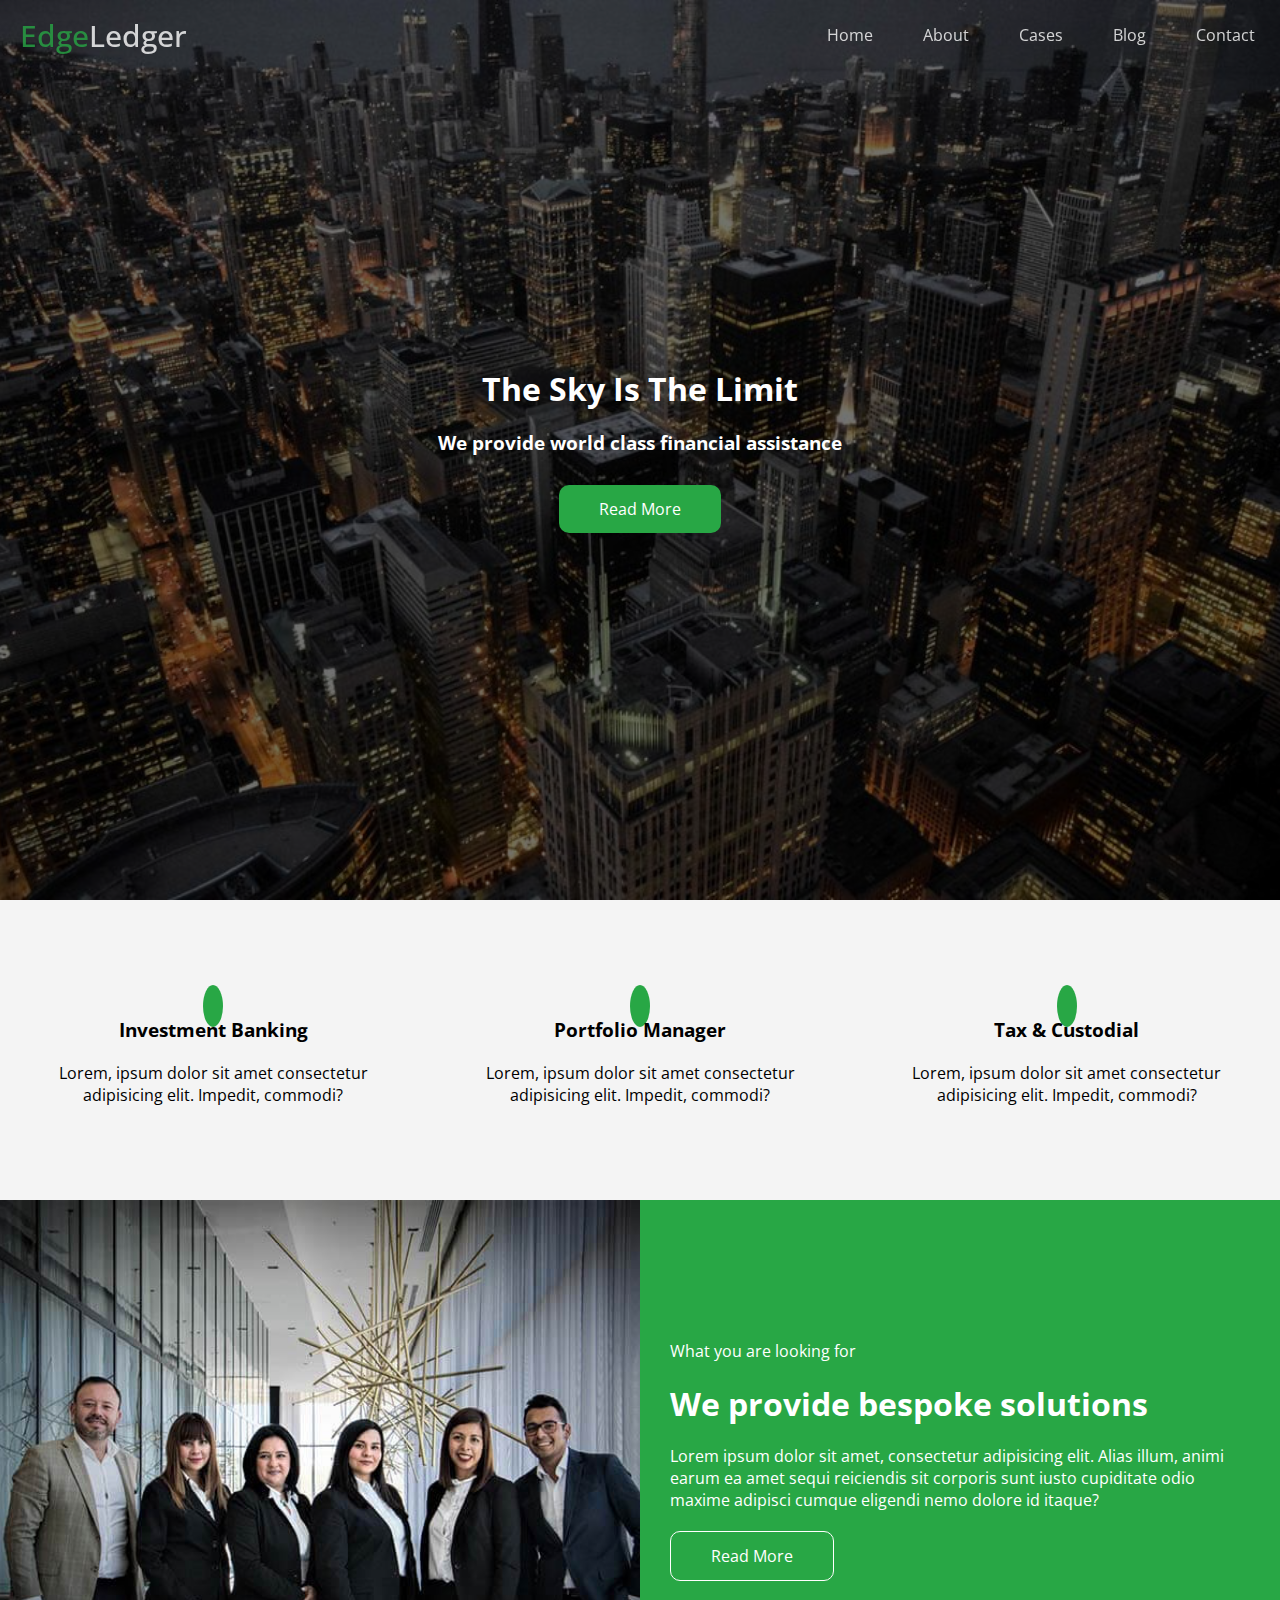
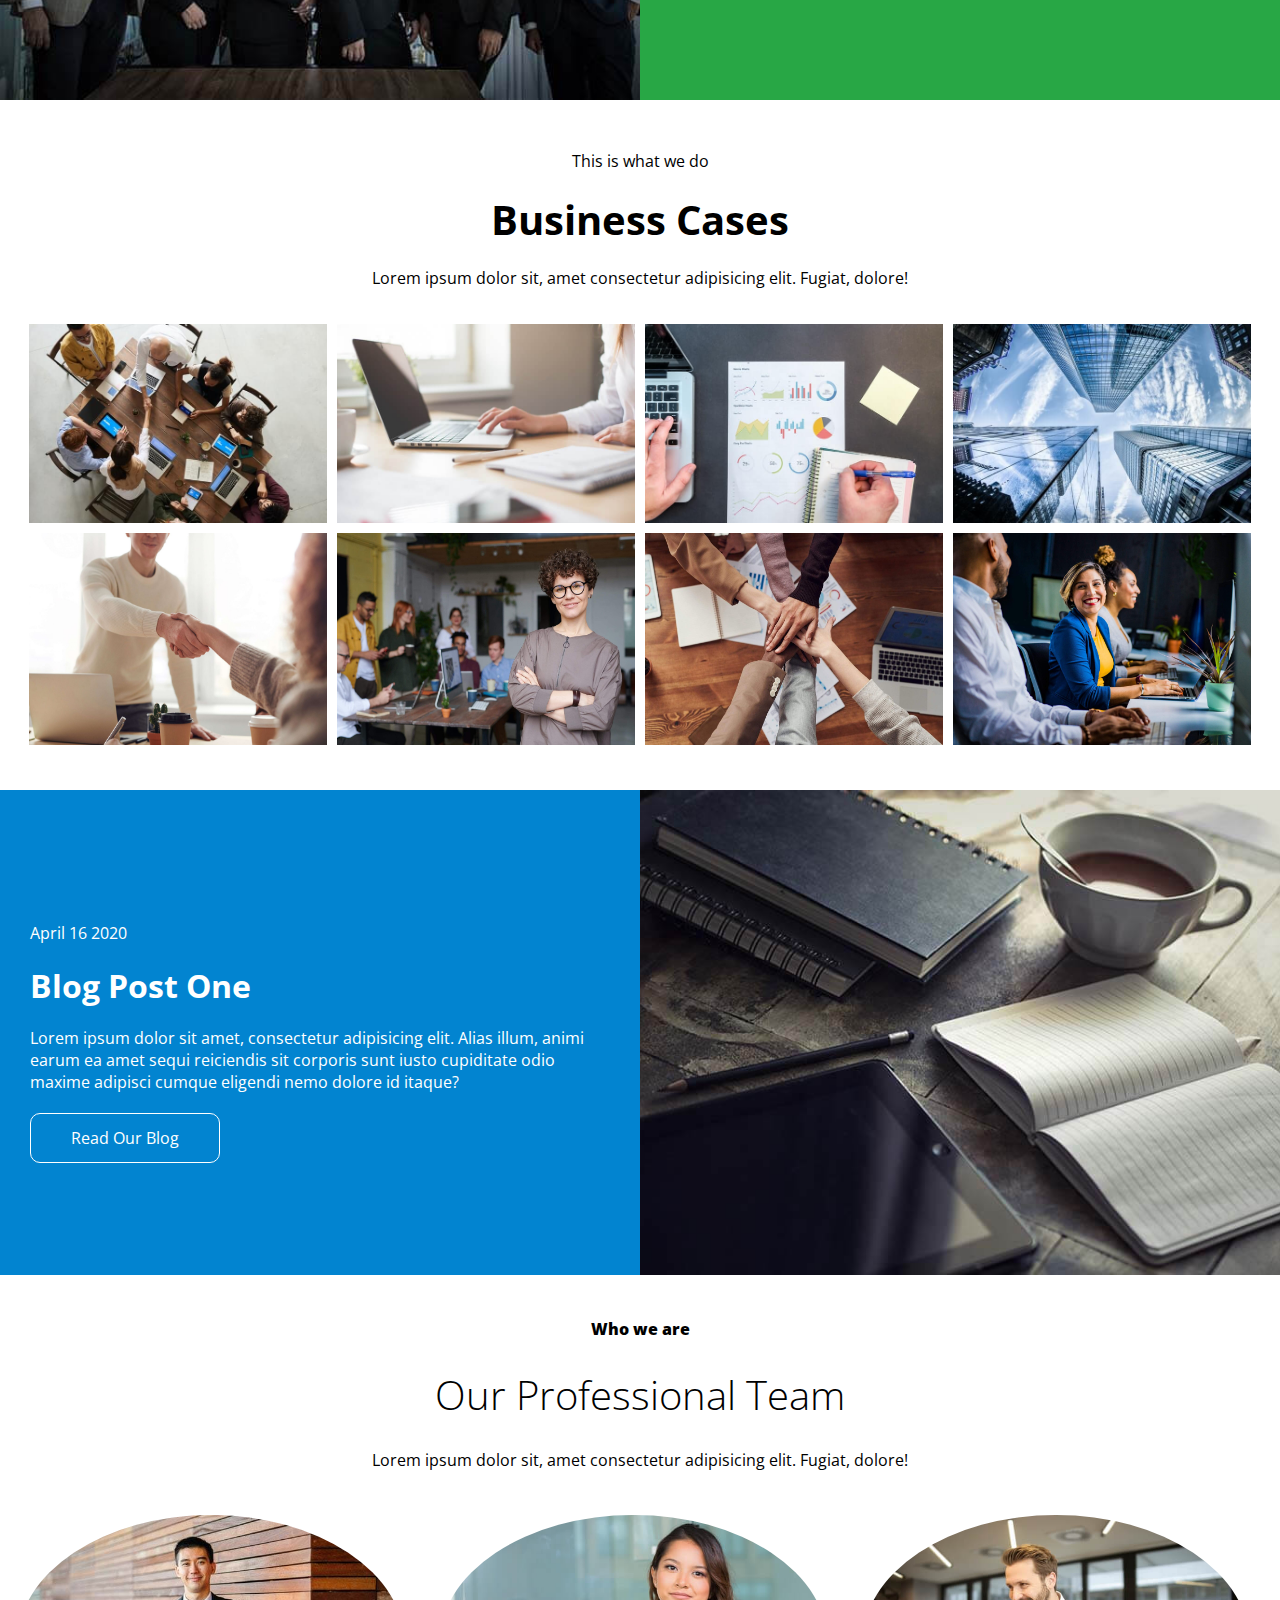
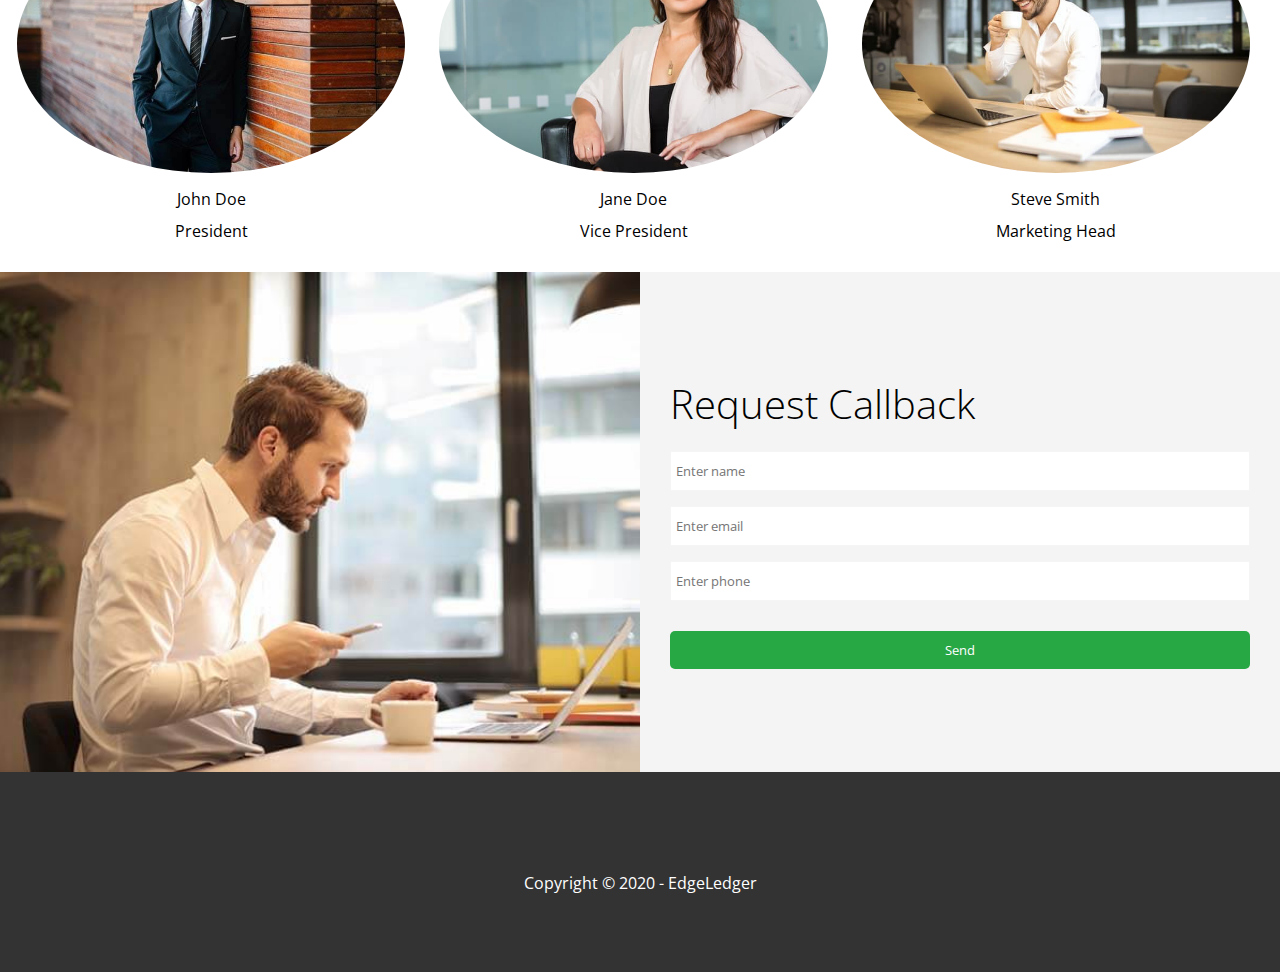
<file: index.html>
<!DOCTYPE html>
<html lang="en">
  <head>
    <meta charset="UTF-8" />
    <meta name="viewport" content="width=device-width, initial-scale=1.0" />
    <link rel="shortcut icon" type="image/x-icon" href="/favicon.ico" />
    <link rel="stylesheet" href="./css/style.css" />
    <link rel="stylesheet" href="./css/mobile.css" />
    <link
      rel="stylesheet"
      href="https://cdnjs.cloudflare.com/ajax/libs/font-awesome/5.13.0/css/all.min.css"
      integrity="sha256-h20CPZ0QyXlBuAw7A+KluUYx/3pK+c7lYEpqLTlxjYQ="
      crossorigin="anonymous"
    />
    <title>Welcome To EdgeLedger</title>
  </head>
  <body id="home">
    <header>
      <nav id="navbar" class="top">
        <h1>
          <span><i class="fas fa-book-open"></i> Edge</span>Ledger
        </h1>
        <ul>
          <li><a href="#home">Home</a></li>
          <li><a href="#about">About</a></li>
          <li><a href="#cases">Cases</a></li>
          <li><a href="#blog">Blog</a></li>
          <li><a href="#contact">Contact</a></li>
        </ul>
      </nav>

      <div id="showcase">
        <div class="overlay">
          <div id="content">
            <h1>The Sky Is The Limit</h1>
            <h3>We provide world class financial assistance</h3>
            <a href="#about" class="btn"
              ><i class="fas fa-chevron-right"></i> Read More</a
            >
          </div>
        </div>
      </div>
    </header>

    <section id="about">
      <div class="flex-items">
        <div class="card">
          <i class="fas fa-university fa-2x"></i>
          <h3>Investment Banking</h3>
          <p>
            Lorem, ipsum dolor sit amet consectetur adipisicing elit. Impedit,
            commodi?
          </p>
        </div>
        <div class="card">
          <i class="fas fa-book-reader fa-2x"></i>
          <h3>Portfolio Manager</h3>
          <p>
            Lorem, ipsum dolor sit amet consectetur adipisicing elit. Impedit,
            commodi?
          </p>
        </div>
        <div class="card">
          <i class="fas fa-pencil-alt fa-2x"></i>
          <h3>Tax & Custodial</h3>
          <p>
            Lorem, ipsum dolor sit amet consectetur adipisicing elit. Impedit,
            commodi?
          </p>
        </div>
      </div>
    </section>

    <section id="solutions">
      <div id="solutions-pic"></div>
      <div id="solutions-content">
        <p>What you are looking for</p>
        <h1>We provide bespoke solutions</h1>
        <p>
          Lorem ipsum dolor sit amet, consectetur adipisicing elit. Alias illum,
          animi earum ea amet sequi reiciendis sit corporis sunt iusto
          cupiditate odio maxime adipisci cumque eligendi nemo dolore id itaque?
        </p>
        <a href="#home">Read More</a>
      </div>
    </section>

    <section id="cases" class="flex-grid section-padding">
      <div class="section-header">
        <p>This is what we do</p>
        <h2>Business Cases</h2>
        <p>
          Lorem ipsum dolor sit, amet consectetur adipisicing elit. Fugiat,
          dolore!
        </p>
      </div>
      <div class="row">
        <img src="./images/cases/cases1.jpg" alt="" />
        <img src="./images/cases/cases2.jpg" alt="" />
        <img src="./images/cases/cases3.jpg" alt="" />
        <img src="./images/cases/cases4.jpg" alt="" />
      </div>
      <div class="row">
        <img src="./images/cases/cases5.jpg" alt="" />
        <img src="./images/cases/cases6.jpg" alt="" />
        <img src="./images/cases/cases7.jpg" alt="" />
        <img src="./images/cases/cases8.jpg" alt="" />
      </div>
    </section>

    <section id="blog">
      <div class="column">
        <div id="blog-content">
          <p>April 16 2020</p>
          <h1>Blog Post One</h1>
          <p>
            Lorem ipsum dolor sit amet, consectetur adipisicing elit. Alias
            illum, animi earum ea amet sequi reiciendis sit corporis sunt iusto
            cupiditate odio maxime adipisci cumque eligendi nemo dolore id
            itaque?
          </p>
          <a href="blog.html">Read Our Blog</a>
        </div>
      </div>

      <div id="blog-pic"><img src="./images/home/blog.jpg" alt="" /></div>
    </section>

    <section id="team">
      <div id="team-content">
        <p id="title">Who we are</p>
        <h1>Our Professional Team</h1>
        <p id="description">
          Lorem ipsum dolor sit, amet consectetur adipisicing elit. Fugiat,
          dolore!
        </p>
      </div>
      <div id="team-pics">
        <div class="person">
          <img src="./images/team/person1.jpg" alt="" />
          <p class="name">John Doe</p>
          <p class="designation">President</p>
        </div>
        <div class="person">
          <img src="./images/team/person2.jpg" alt="" />
          <p class="name">Jane Doe</p>
          <p class="designation">Vice President</p>
        </div>
        <div class="person">
          <img src="./images/team/person3.jpg" alt="" />
          <p class="name">Steve Smith</p>
          <p class="designation">Marketing Head</p>
        </div>
      </div>
    </section>

    <section id="contact">
      <div id="contact-pic"></div>
      <div id="contact-form">
        <h2>Request Callback</h2>
        <input placeholder="Enter name" type="text" />
        <input placeholder="Enter email" type="text" />
        <input placeholder="Enter phone" type="text" />
        <button>Send</button>
      </div>
    </section>

    <footer>
      <div>
        <a href="#"><i class="fab fa-facebook fa-2x"></i></a>
        <a href="#"><i class="fab fa-twitter fa-2x"></i></a>
        <a href="#"><i class="fab fa-youtube fa-2x"></i></a>
        <a href="#"><i class="fab fa-linkedin fa-2x"></i></a>
      </div>
      <div id="copyright">
        Copyright &copy; 2020 - EdgeLedger
      </div>
    </footer>
    <script
      src="https://code.jquery.com/jquery-3.5.1.min.js"
      integrity="sha256-9/aliU8dGd2tb6OSsuzixeV4y/faTqgFtohetphbbj0="
      crossorigin="anonymous"
    ></script>

    <script>
      const navbar = document.getElementById("navbar");
      let scrolled = false;

      window.onscroll = function () {
        if (window.pageYOffset > 100) {
          navbar.classList.remove("top");
          if (!scrolled) {
            navbar.style.transform = "translateY(-70px)";
          }
          setTimeout(function () {
            navbar.style.transform = "translateY(0)";
            scrolled = true;
          }, 200);
        } else {
          navbar.classList.add("top");
        }
      };

      $("#navbar a, .btn").on("click", function (e) {
        if (this.hash != "") {
          e.preventDefault();
          const hash = this.hash;

          $("html,body").animate(
            {
              scrollTop: $(hash).offset().top - 100,
            },
            800
          );
        }
      });
    </script>
  </body>
</html>
</file>
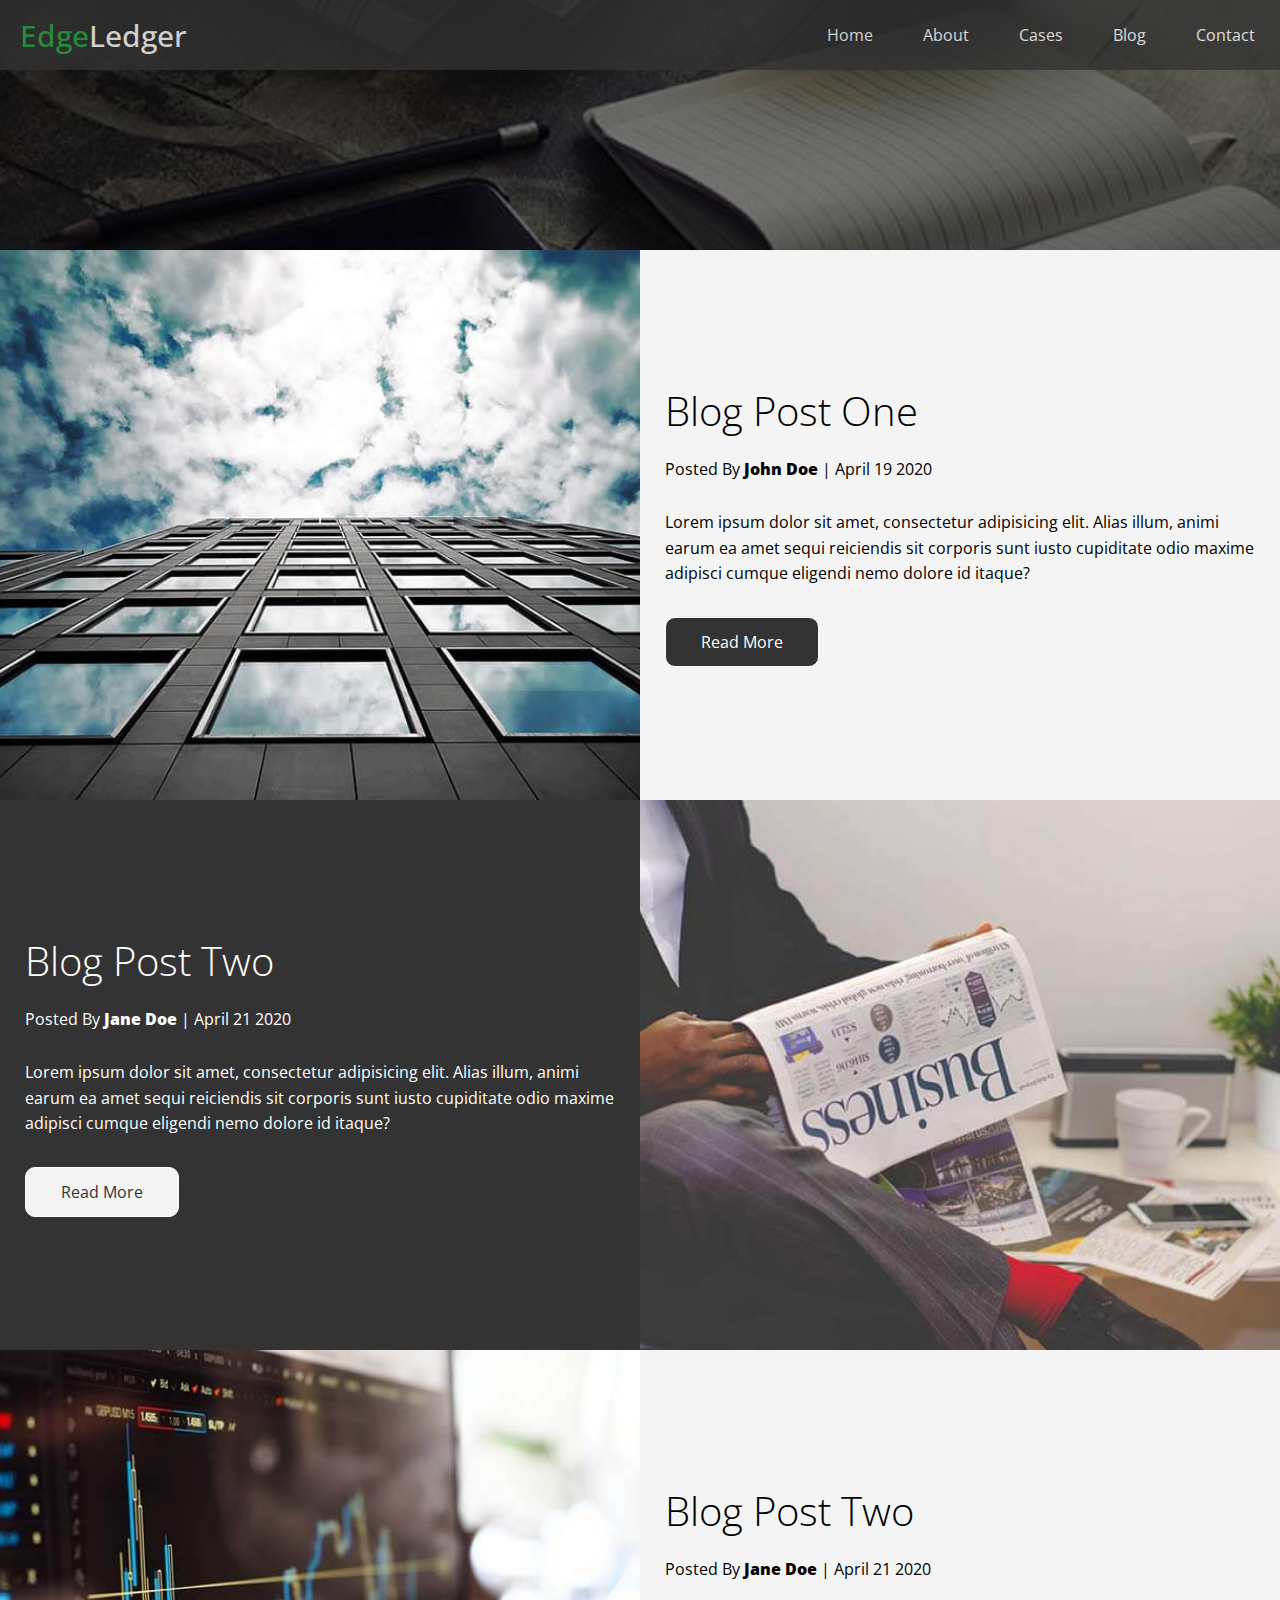
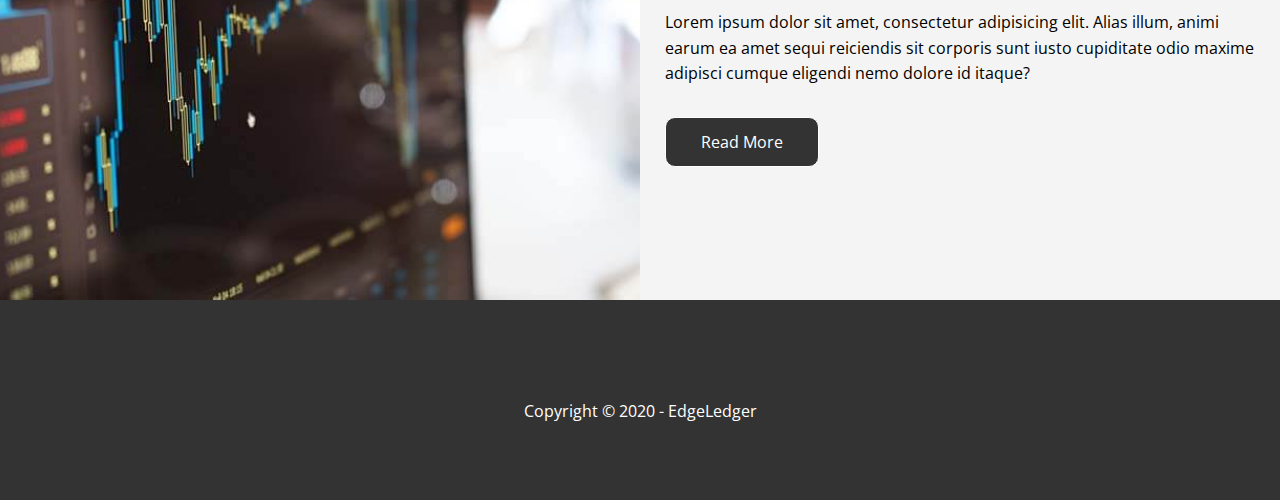
<file: blog.html>
<!DOCTYPE html>
<html lang="en">
  <head>
    <meta charset="UTF-8" />
    <meta name="viewport" content="width=device-width, initial-scale=1.0" />
    <link rel="shortcut icon" type="image/x-icon" href="/favicon.ico" />
    <link rel="stylesheet" href="./css/style.css" />
    <link rel="stylesheet" href="./css/mobile.css" />
    <link
      rel="stylesheet"
      href="https://cdnjs.cloudflare.com/ajax/libs/font-awesome/5.13.0/css/all.min.css"
      integrity="sha256-h20CPZ0QyXlBuAw7A+KluUYx/3pK+c7lYEpqLTlxjYQ="
      crossorigin="anonymous"
    />
    <title>Welcome To EdgeLedger</title>
  </head>
  <body>
    <header>
      <nav id="navbar">
        <h1>
          <span><i class="fas fa-book-open"></i> Edge</span>Ledger
        </h1>
        <ul>
          <li><a href="index.html#home">Home</a></li>
          <li><a href="index.html#about">About</a></li>
          <li><a href="index.html#cases">Cases</a></li>
          <li><a href="index.html#blog">Blog</a></li>
          <li><a href="index.html#contact">Contact</a></li>
        </ul>
      </nav>

      <div id="blog-showcase">
        <div id="blog-overlay"></div>
      </div>
    </header>

    <section id="blog-1">
      <div class="blog-image">
        <img src="./images/blog/blog1.jpg" alt="" />
      </div>
      <div class="blog-content">
        <h2>Blog Post One</h2>
        <p class="postedby">
          <i class="fas fa-user"></i> Posted By <span>John Doe</span> | April 19
          2020
        </p>
        <p class="excerpt">
          Lorem ipsum dolor sit amet, consectetur adipisicing elit. Alias illum,
          animi earum ea amet sequi reiciendis sit corporis sunt iusto
          cupiditate odio maxime adipisci cumque eligendi nemo dolore id itaque?
        </p>
        <a href="post.html">Read More</a>
      </div>
    </section>

    <section id="blog-2">
      <div class="blog-content bg-dark">
        <h2>Blog Post Two</h2>
        <p class="postedby">
          <i class="fas fa-user"></i> Posted By <span>Jane Doe</span> | April 21
          2020
        </p>
        <p class="excerpt">
          Lorem ipsum dolor sit amet, consectetur adipisicing elit. Alias illum,
          animi earum ea amet sequi reiciendis sit corporis sunt iusto
          cupiditate odio maxime adipisci cumque eligendi nemo dolore id itaque?
        </p>
        <a class="bg-light" href="post.html">Read More</a>
      </div>
      <div class="blog-image">
        <img src="./images/blog/blog2.jpg" alt="" />
      </div>
    </section>

    <section id="blog-3">
      <div class="blog-image">
        <img src="./images/blog/blog3.jpg" alt="" />
      </div>
      <div class="blog-content">
        <h2>Blog Post Two</h2>
        <p class="postedby">
          <i class="fas fa-user"></i> Posted By <span>Jane Doe</span> | April 21
          2020
        </p>
        <p class="excerpt">
          Lorem ipsum dolor sit amet, consectetur adipisicing elit. Alias illum,
          animi earum ea amet sequi reiciendis sit corporis sunt iusto
          cupiditate odio maxime adipisci cumque eligendi nemo dolore id itaque?
        </p>
        <a href="post.html">Read More</a>
      </div>
    </section>

    <footer>
      <div>
        <i class="fab fa-facebook fa-2x"></i>
        <i class="fab fa-twitter fa-2x"></i>
        <i class="fab fa-youtube fa-2x"></i>
        <i class="fab fa-linkedin fa-2x"></i>
      </div>
      <div id="copyright">
        Copyright &copy; 2020 - EdgeLedger
      </div>
    </footer>
  </body>
</html>
</file>
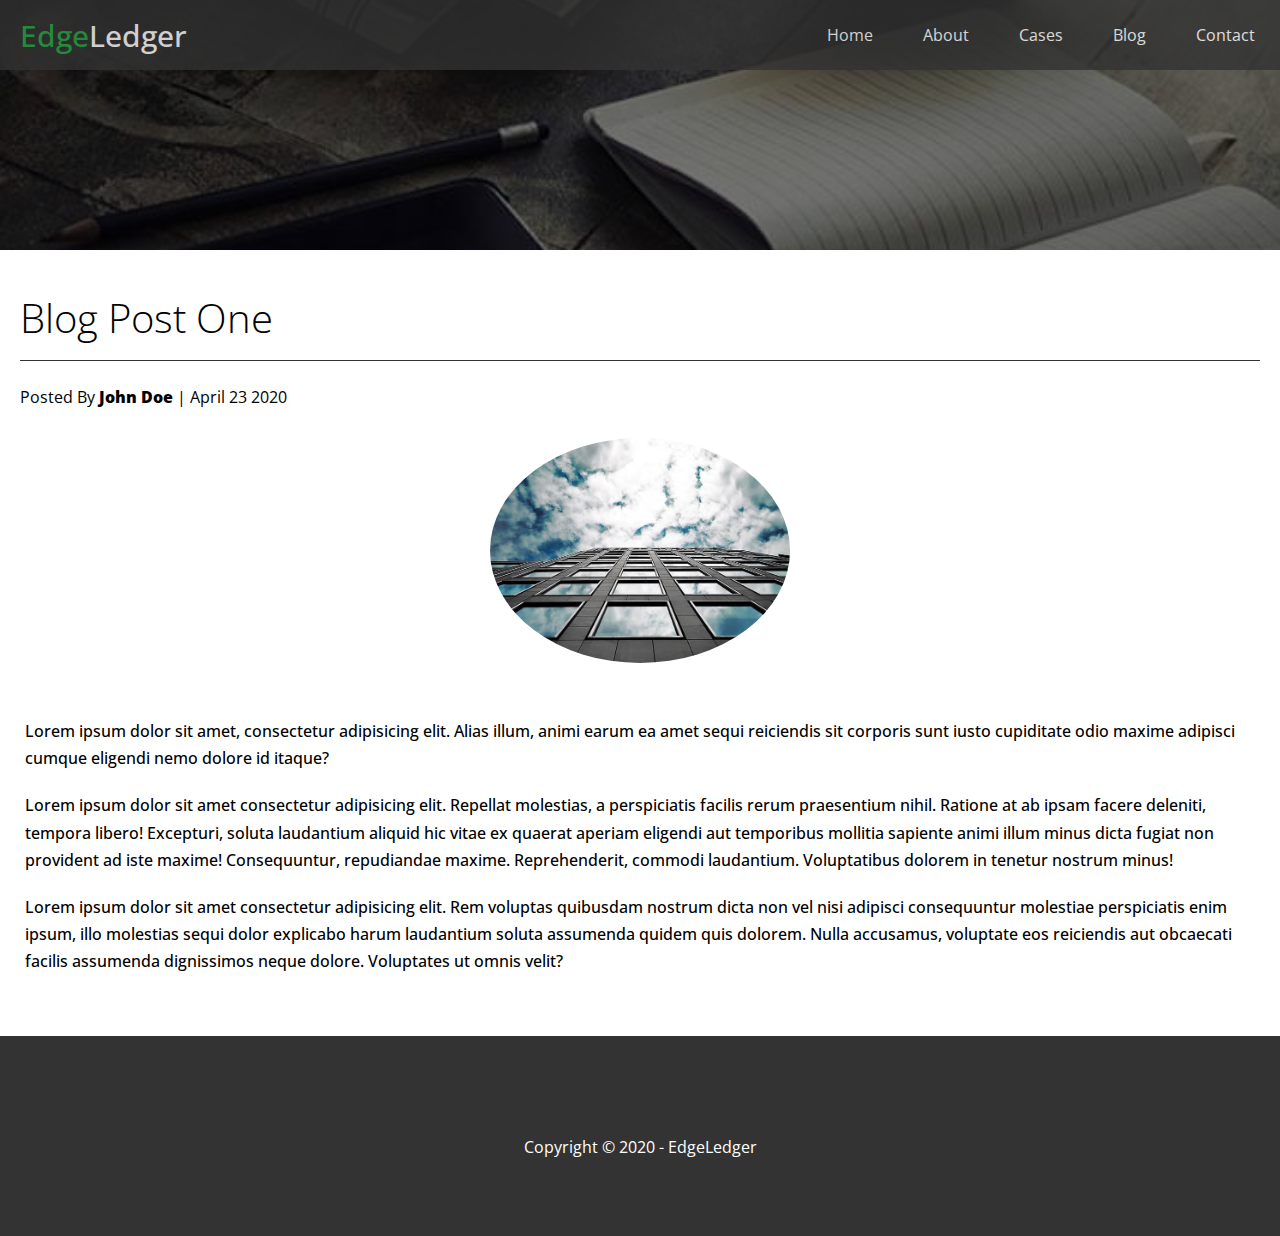
<file: post.html>
<!DOCTYPE html>
<html lang="en">
  <head>
    <meta charset="UTF-8" />
    <meta name="viewport" content="width=device-width, initial-scale=1.0" />
    <link rel="shortcut icon" type="image/x-icon" href="/favicon.ico" />
    <link rel="stylesheet" href="./css/style.css" />
    <link rel="stylesheet" href="./css/mobile.css" />

    <link
      rel="stylesheet"
      href="https://cdnjs.cloudflare.com/ajax/libs/font-awesome/5.13.0/css/all.min.css"
      integrity="sha256-h20CPZ0QyXlBuAw7A+KluUYx/3pK+c7lYEpqLTlxjYQ="
      crossorigin="anonymous"
    />
    <title>Welcome To EdgeLedger</title>
  </head>
  <body>
    <header>
      <nav id="navbar">
        <h1>
          <span><i class="fas fa-book-open"></i> Edge</span>Ledger
        </h1>
        <ul>
          <li><a href="index.html#home">Home</a></li>
          <li><a href="index.html#about">About</a></li>
          <li><a href="index.html#cases">Cases</a></li>
          <li><a href="index.html#blog">Blog</a></li>
          <li><a href="index.html#contact">Contact</a></li>
        </ul>
      </nav>

      <div id="blog-showcase">
        <div id="blog-overlay"></div>
      </div>
    </header>

    <section id="post">
      <h1>Blog Post One</h1>
      <div class="postby">
        <i class="fas fa-user"></i> Posted By <span>John Doe</span> | April 23
        2020
      </div>
      <div id="image">
        <img src="./images/blog/blog1.jpg" alt="" />
      </div>
      <p>
        Lorem ipsum dolor sit amet, consectetur adipisicing elit. Alias illum,
        animi earum ea amet sequi reiciendis sit corporis sunt iusto cupiditate
        odio maxime adipisci cumque eligendi nemo dolore id itaque?
      </p>
      <p>
        Lorem ipsum dolor sit amet consectetur adipisicing elit. Repellat
        molestias, a perspiciatis facilis rerum praesentium nihil. Ratione at ab
        ipsam facere deleniti, tempora libero! Excepturi, soluta laudantium
        aliquid hic vitae ex quaerat aperiam eligendi aut temporibus mollitia
        sapiente animi illum minus dicta fugiat non provident ad iste maxime!
        Consequuntur, repudiandae maxime. Reprehenderit, commodi laudantium.
        Voluptatibus dolorem in tenetur nostrum minus!
      </p>
      <p>
        Lorem ipsum dolor sit amet consectetur adipisicing elit. Rem voluptas
        quibusdam nostrum dicta non vel nisi adipisci consequuntur molestiae
        perspiciatis enim ipsum, illo molestias sequi dolor explicabo harum
        laudantium soluta assumenda quidem quis dolorem. Nulla accusamus,
        voluptate eos reiciendis aut obcaecati facilis assumenda dignissimos
        neque dolore. Voluptates ut omnis velit?
      </p>
    </section>

    <footer>
      <div>
        <i class="fab fa-facebook fa-2x"></i>
        <i class="fab fa-twitter fa-2x"></i>
        <i class="fab fa-youtube fa-2x"></i>
        <i class="fab fa-linkedin fa-2x"></i>
      </div>
      <div id="copyright">
        Copyright &copy; 2020 - EdgeLedger
      </div>
    </footer>
  </body>
</html>
</file>
<file: css/style.css>
@import url("https://fonts.googleapis.com/css2?family=Open+Sans:wght@300;400&display=swap");

* {
  box-sizing: border-box;
  padding: 0;
  margin: 0;
  font-family: "Open Sans", sans-serif;
}

/* Navbar */

#navbar h1 {
  color: #fff;
  padding-left: 20px;
  font-weight: 500;
  font-size: 30px;
}

#navbar h1 span {
  color: #28a745;
}

#navbar ul {
  display: flex;
  list-style: none;
}

#navbar {
  background-color: #333;
  opacity: 0.8;
  display: flex;
  justify-content: space-between;
  align-items: center;
  height: 70px;
  width: 100%;
  position: fixed;
}

/* Here the navbar is taken out of the normal flow of document when position fixed is applied to it, so its default width would be that containing its contents. But when width:100% is applied to it, it takes the width w.r.t to the viewport */

#navbar a {
  text-decoration: none;
  /* display: inline-block; */
  padding: 13px 20px;
  margin: 10px 5px;
  color: #fff;
}

#navbar a:hover {
  border-bottom: 2px solid #28a745;
}

.top {
  background: transparent !important;
}

#navbar {
  transition: 0.5s;
}

/* Showcase Area */

#showcase {
  background: url("../images/home/showcase.jpg") no-repeat center center/cover;
  height: 100vh;
}

#showcase #content {
  display: flex;
  flex-direction: column;
  color: white;
  align-items: center;
  justify-content: center;
  text-align: center;
  height: 100%;
  padding: 20px;
}

#showcase h1 {
  padding-bottom: 20px;
}

#showcase h3 {
  padding-bottom: 20px;
}

#showcase a {
  color: #fff;
  text-decoration: none;
  background-color: #28a745;
  margin-top: 10px;
  padding: 13px 40px;
  border-radius: 10px;
}

/* Here when an 'a' tag is among flex-items, then its display property is blockified but its width is calculated in flex context so its width is calculted as per fitting its content instead of all the way across which is normally the case with display:block */

/* But if you comment out align-items: center, the button will go all the way across because default value of align-items is stretch.  */

#showcase .overlay {
  width: 100%;
  height: 100%;
  background-color: rgba(0, 0, 0, 0.55);
}

/* About Section  */

#about {
  background-color: #f4f4f4;
  height: 300px;
}

.flex-items {
  height: 100%;
  display: flex;
  text-align: center;
  justify-content: center;
  align-items: center;
}

#about .fas {
  color: white;
  padding: 10px;
  background-color: #28a745;
  border-radius: 50%;
  margin-bottom: 20px;
}

.card {
  padding: 20px;
}

.card h3 {
  padding-bottom: 20px;
}

/* Solutions */

#solutions {
  height: 500px;
  display: flex;
}

#solutions-pic {
  background: url("../images/home/people.jpg") no-repeat center center/cover;
  height: 100%;

  flex-basis: 50%;
}

#solutions-content {
  background-color: #28a745;
  color: #fff;
  height: 100%;
  padding: 30px;
  display: flex;
  flex-direction: column;
  justify-content: center;
  align-items: flex-start;
  flex-basis: 50%;
}

#solutions-content p {
  padding-bottom: 20px;
  padding-top: 20px;
}

#solutions-content a {
  /* display: inline-block; */
  color: white;
  text-decoration: none;
  background-color: #28a745;
  padding: 13px 40px;
  border-radius: 10px;
  border: 1px solid white;
}

/* Cases Section */

.section-header {
  padding: 30px;
  display: flex;
  flex-direction: column;
  align-items: center;
  justify-content: center;
  text-align: center;
}

.section-header h2 {
  font-size: 40px;
  margin: 20px 0;
}

.section-padding {
  padding: 20px 20px 40px;
}

#cases .row {
  display: flex;
  padding: 0 4px;
  flex-wrap: wrap;
}

#cases img {
  width: 25%;
  padding: 5px;
}

#cases img:hover {
  opacity: 0.7;
}

/* Blog Section */

#blog {
  display: flex;
}

#blog .column {
  flex: 1 1 50%;
  display: flex;
  flex-direction: column;
}

#blog-content {
  background-color: #0284d0;
  color: #fff;
  /* height: 100%; */
  padding: 30px;
  display: flex;
  flex-direction: column;
  justify-content: center;
  align-items: flex-start;
  flex: 1;
}

#blog-content p {
  padding-bottom: 20px;
  padding-top: 20px;
}

#blog-content a {
  /* display: inline-block; */
  color: white;
  text-decoration: none;
  background-color: #0284d0;
  padding: 13px 40px;
  border-radius: 10px;
  border: 1px solid white;
}

#blog-pic {
  flex: 1 1 50%;
}

#blog-pic img {
  width: 100%;
  height: 100%;
  object-fit: cover;
}

/* Team Section */

#team #team-content {
  display: flex;
  flex-direction: column;
  justify-content: space-around;
  align-items: center;
  text-align: center;
  height: 180px;
  margin: 30px 0;
}

#team #team-content #title {
  font-weight: 800;
}

#team #team-content h1 {
  font-weight: 200;
  font-size: 2.5rem;
}

#team #team-pics {
  display: flex;
  margin-bottom: 30px;
}

#team #team-pics .person {
  flex-basis: 33%;
  text-align: center;
}

#team #team-pics img {
  width: 92%;
  border-radius: 50%;
}

#team #team-pics .name,
#team #team-pics .designation {
  margin-top: 10px;
}

/* Contact Section */

#contact {
  height: 500px;
  display: flex;
}

#contact-pic {
  background: url("../images/home/contact.jpg") no-repeat center center/cover;
  height: 100%;

  flex-basis: 50%;
}

#contact-form {
  background-color: #f4f4f4;
  height: 100%;
  padding: 30px;
  display: flex;
  flex-direction: column;
  justify-content: center;
  align-items: stretch;
  flex-basis: 50%;
}

#contact-form input {
  padding: 10px 5px;
  margin-bottom: 15px;
  border: 1px solid #f5f5f5;
}

#contact-form input:focus {
  outline-color: #28a745;
}

#contact-form h2 {
  margin-bottom: 20px;
  font-size: 40px;
  font-weight: 200;
}

#contact-form button {
  /* display: inline-block; */
  margin-top: 15px;
  color: white;
  text-decoration: none;
  background-color: #28a745;
  padding: 10px 40px;
  border-radius: 5px;
  border: none;
}

#contact-form button:hover {
  opacity: 0.9;
}

/* Footer */

footer {
  height: 200px;
  display: flex;
  flex-direction: column;
  justify-content: center;
  align-items: center;
  background-color: #333;
}

footer i {
  color: #fff;
  padding: 10px 15px;
}

footer i:hover {
  color: #28a745;
}

footer #copyright {
  color: #fff;
}

/* Blog Showcase section */

#blog-showcase {
  background: url("../images/home/blog.jpg") no-repeat center center/cover;
  height: 250px;
}

#blog-overlay {
  height: 100%;
  width: 100%;
  background: rgba(0, 0, 0, 0.55);
}

/* Blog Posts */

#blog-1,
#blog-2,
#blog-3 {
  display: flex;
  height: 550px;
}

.blog-image {
  flex-basis: 50%;
}

.blog-image img {
  width: 100%;
  height: 100%;
  object-fit: cover;
  display: block;
}

/* Here display:block is used because when the screen width goes below 768 px and the  display:flex is removed from #blog-1,2,3 the image will stack over the contents and there appears extra space below the image which are inside a div. So display:block helps for that. Also refer to : https://stackoverflow.com/questions/5804256/image-inside-div-has-extra-space-below-the-image/5804278 */

.blog-content {
  flex-basis: 50%;
  background-color: #f4f4f4;
  display: flex;
  flex-direction: column;
  justify-content: center;
  align-items: flex-start;
  padding: 25px;
}

.blog-content h2 {
  font-weight: 200;
  font-size: 40px;
  margin-bottom: 20px;
}

.blog-content .postedby {
  margin-bottom: 30px;
}

.blog-content .postedby span {
  font-weight: 800;
}

.blog-content .excerpt {
  line-height: 1.6;
}

.blog-content a {
  /* display: inline-block; */
  color: white;
  text-decoration: none;
  background-color: #333;
  padding: 13px 35px;
  border-radius: 10px;
  border: 1px solid white;
  margin-top: 30px;
}

.bg-dark {
  background-color: #333;
  color: #fff;
}

.bg-light {
  background-color: #f4f4f4 !important;
  color: #333 !important;
}

/* Post */

#post {
  padding: 40px 20px;
}

#post h1 {
  border-bottom: 1px solid #333;
  margin-bottom: 25px;
  padding-bottom: 15px;
  font-size: 40px;
  font-weight: 200;
}

#post .postby span {
  font-weight: 800;
}

#post #image {
  width: 100%;
  text-align: center;
}

#post #image img {
  width: 300px;
  border-radius: 50%;
  margin: 30px 20px;
}

#post p {
  margin: 20px 5px;
  line-height: 1.7;
  font-weight: 500;
}
</file>
<file: css/mobile.css>
@media (max-width: 768px) {
  #navbar {
    display: flex;
    flex-direction: column;
    justify-content: space-around;
    align-items: center;
    height: auto;
  }

  #navbar h1 {
    margin-top: 20px;
  }

  #navbar a {
    padding: 13px 10px;
    margin: 10px 5px;
  }

  #about {
    height: auto;
  }

  .flex-items {
    display: block;
  }

  #solutions {
    display: block;
    height: auto;
  }

  #solutions-pic {
    height: 400px;
  }

  #cases img {
    width: 100%;
  }

  #blog {
    display: block;
  }

  #team #team-content {
    padding: 20px;
  }

  #team #team-pics {
    display: block;
  }

  #team #team-pics img {
    width: 60%;
  }

  #team #team-pics .designation {
    margin-bottom: 40px;
  }

  #contact {
    height: auto;
    display: block;
  }

  #contact-pic {
    height: 400px;
  }

  #blog-1,
  #blog-2,
  #blog-3 {
    display: block;
    height: auto;
  }
}
</file>
